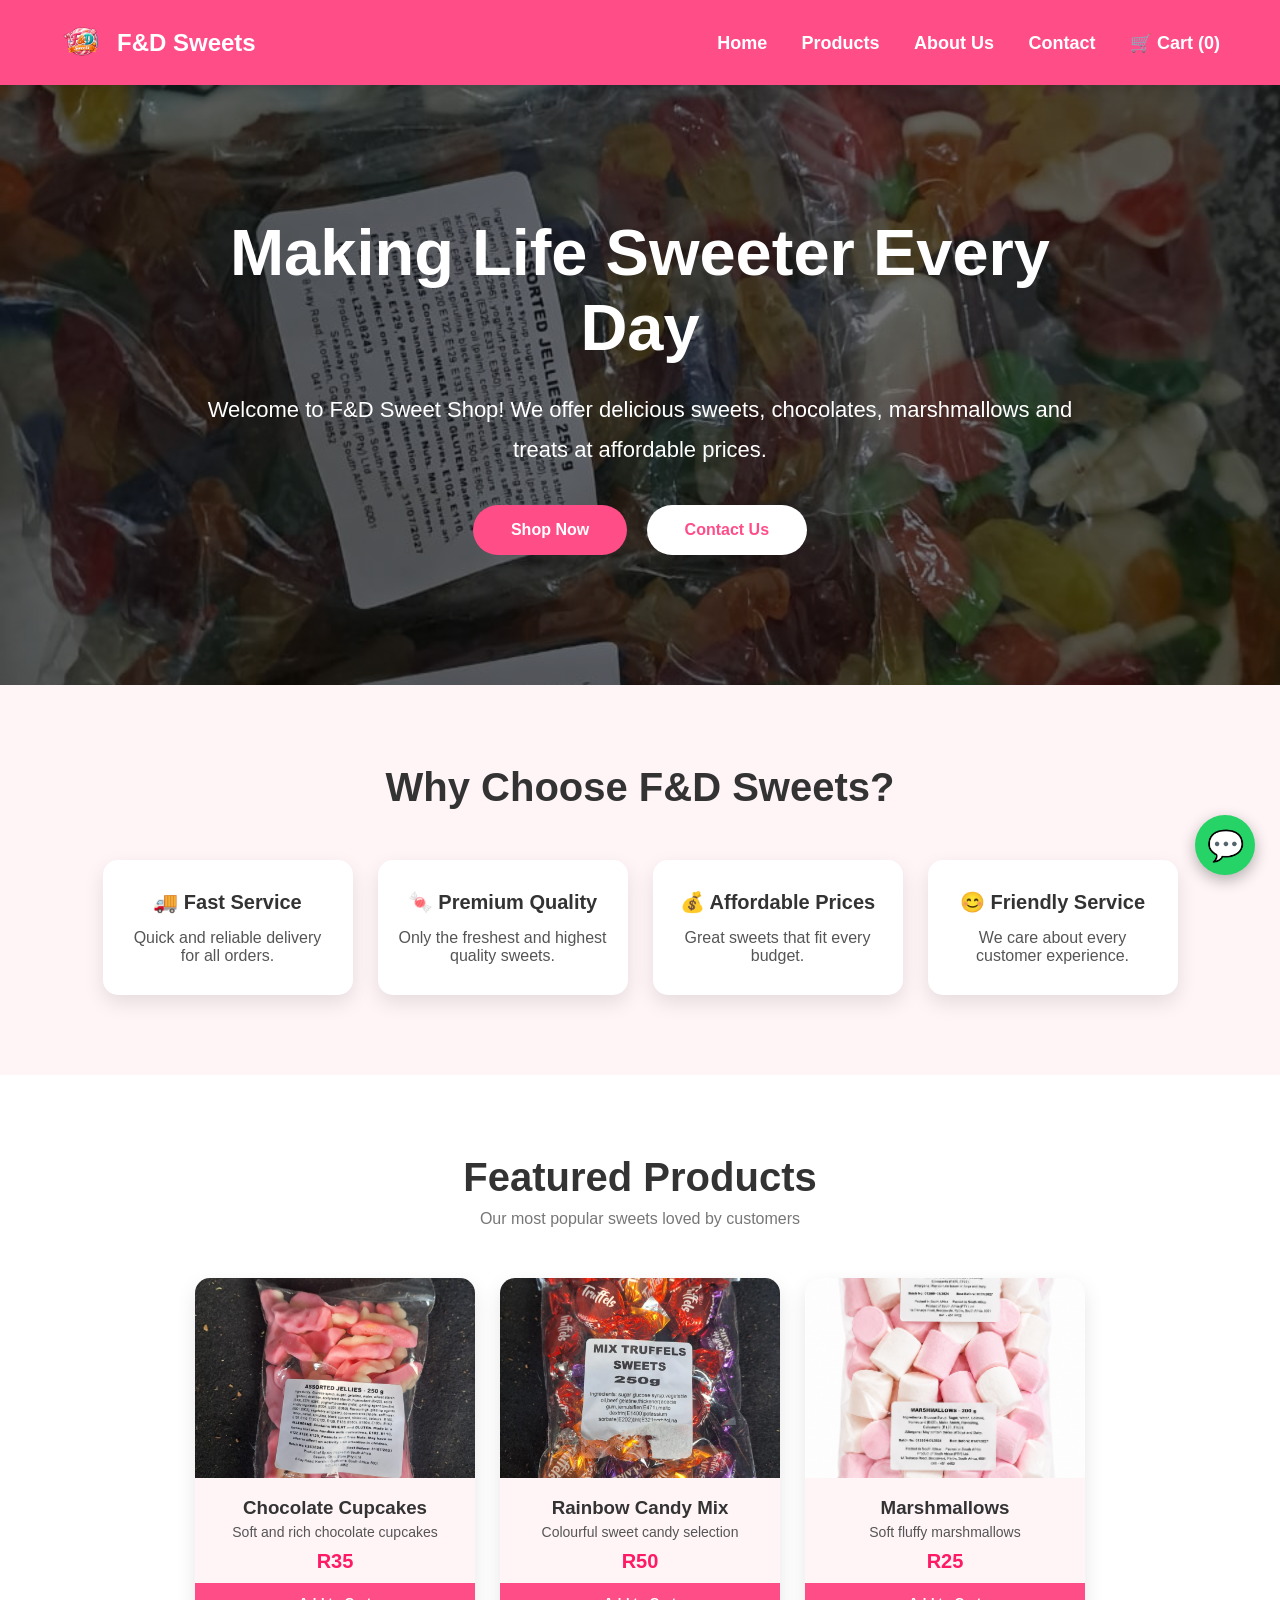
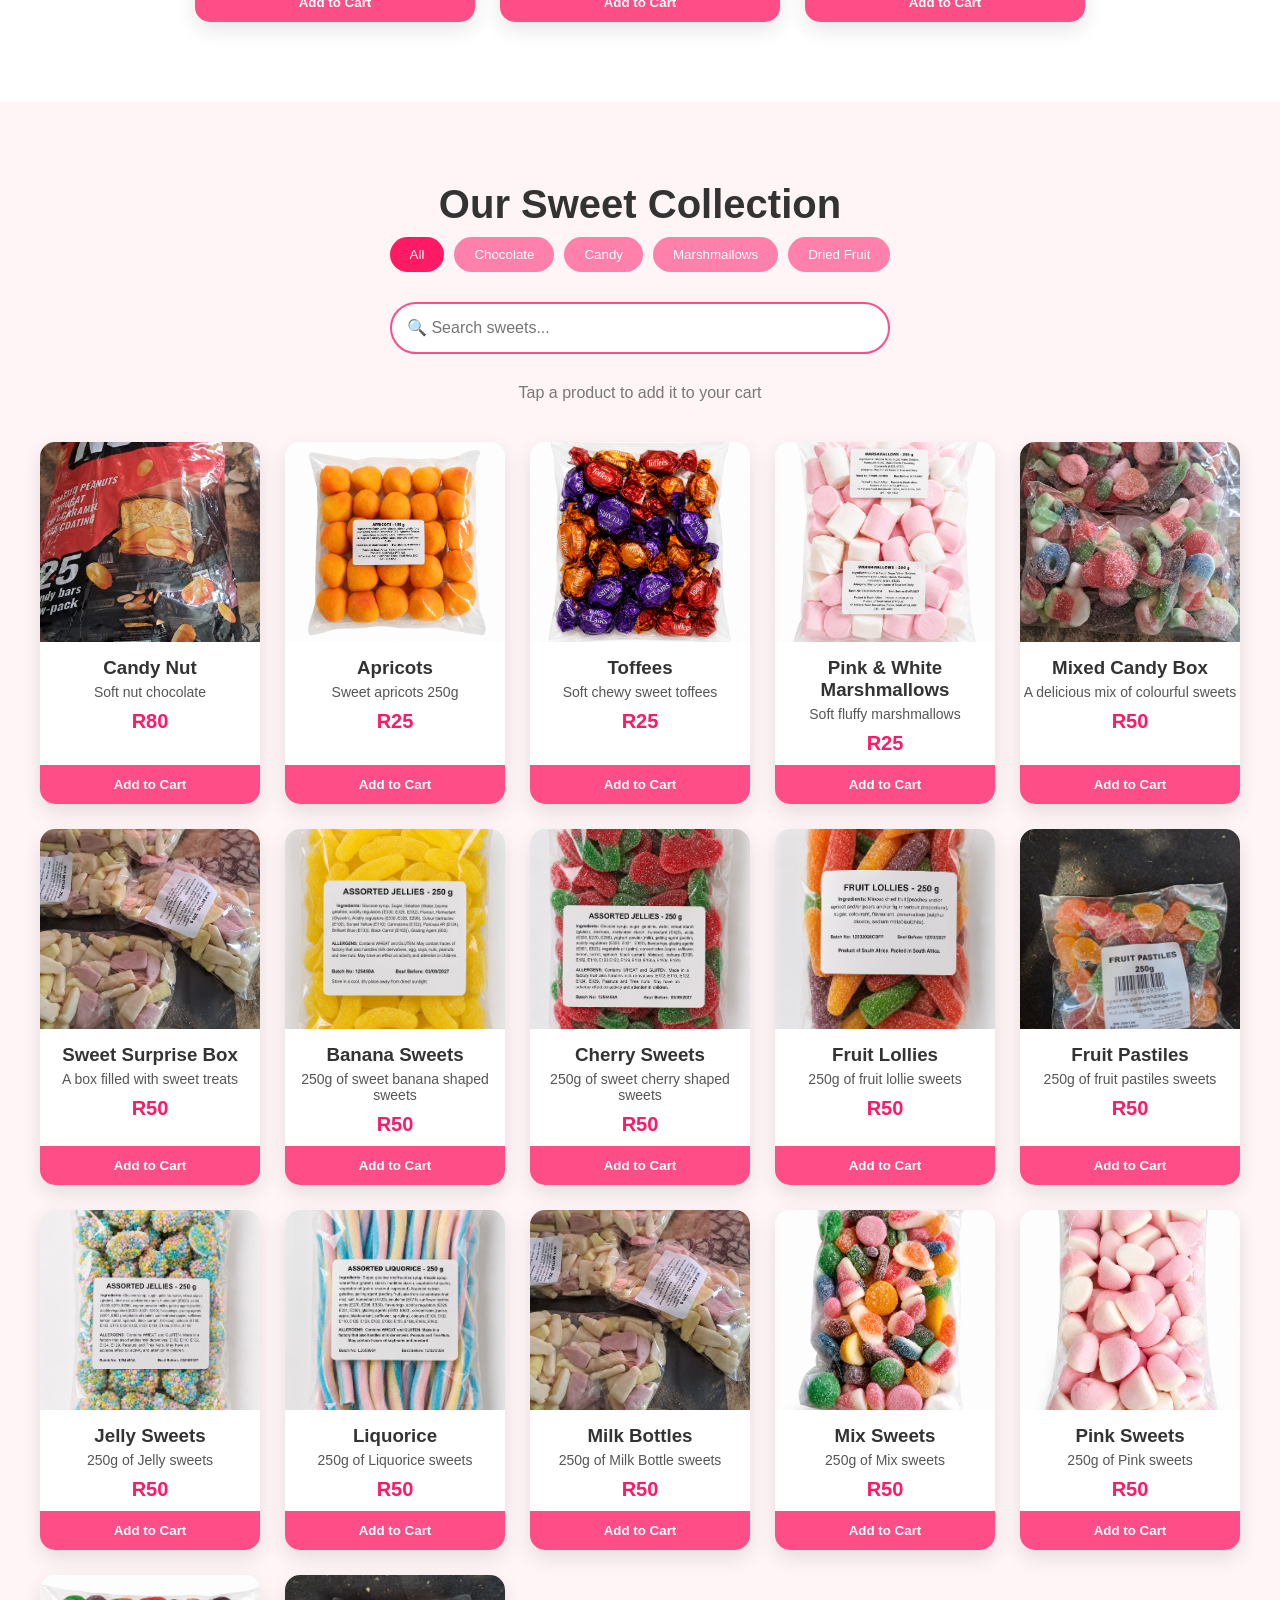
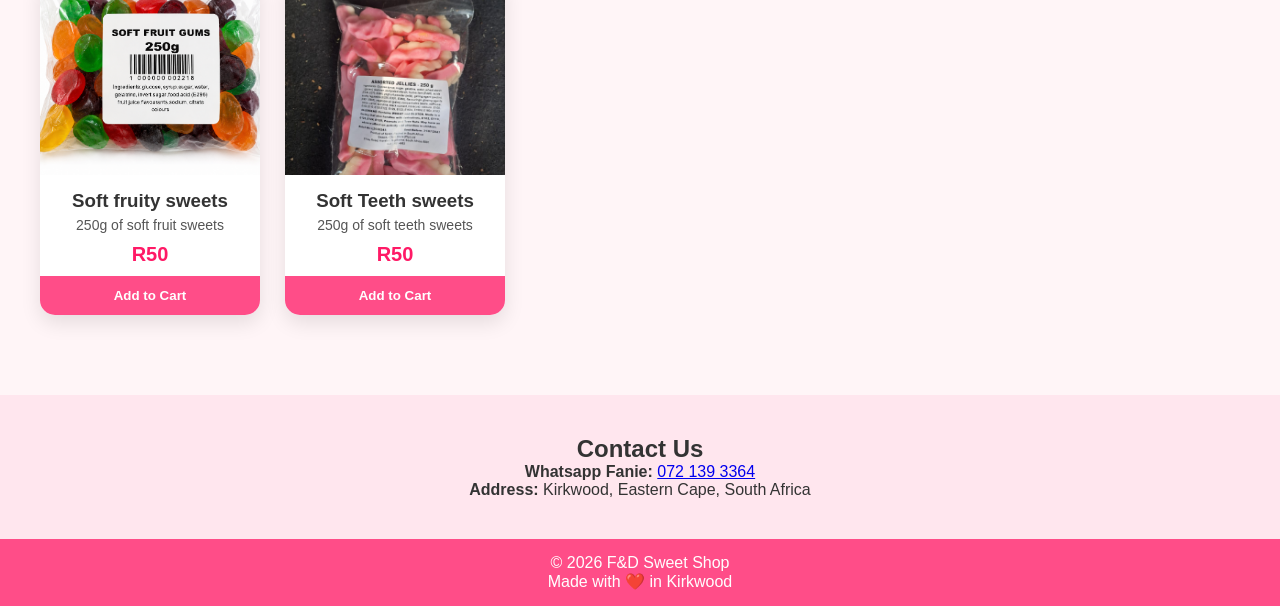
<file: index.html>
<!DOCTYPE html>
<html lang="en">

<head>

    <meta charset="UTF-8">
    <meta name="viewport" content="width=device-width, initial-scale=1.0">

    <title>F&D Sweet Shop</title>

    <link rel="stylesheet" href="style.css">
    <link rel="icon" href="Images/logo.png.png">

</head>

<body id="top">

    <div id="loader">

        <div class="loader-content">

            <h1>🍬 F&D Sweets</h1>

            <p>Loading sweet treats...</p>

        </div>

    </div>

<!-- ================= HEADER ================= -->

<header>

    <div class="logo">

    <img src="Images/logo.png.png" alt="F&D Sweets Logo">

    <span>F&D Sweets</span>

    </div>

    <nav>

        <a href="#top">Home</a>

        <a href="#products">Products</a>

        <a href="#about">About Us</a>

        <a href="#contact">Contact</a>

        <a href="#" id="cartBtn">
            🛒 Cart (0)
        </a>

    </nav>

</header>

<!-- ================= HERO SECTION ================= -->

<section class="hero">

    <div class="hero-content">

        <h1>
            Making Life Sweeter Every Day
        </h1>

        <p>
            Welcome to F&D Sweet Shop!
            We offer delicious sweets,
            chocolates, marshmallows and treats
            at affordable prices.
        </p>

        <a href="#products" class="btn">
            Shop Now
        </a>

        <a href="#contact" class="btn-secondary">
            Contact Us
        </a>

    </div>

</section>

<!-- ================= WHY CHOOSE US ================= -->

<section class="why-us" id="about">

<h2>
    Why Choose F&D Sweets?
</h2>

<div class="why-container">

    <div class="why-box">

        <h3>🚚 Fast Service</h3>

        <p>
            Quick and reliable delivery for all orders.
        </p>

    </div>

    <div class="why-box">

        <h3>🍬 Premium Quality</h3>

        <p>
            Only the freshest and highest quality sweets.
        </p>

    </div>

    <div class="why-box">

        <h3>💰 Affordable Prices</h3>

        <p>
            Great sweets that fit every budget.
        </p>

    </div>

    <div class="why-box">

        <h3>😊 Friendly Service</h3>

        <p>
            We care about every customer experience.
        </p>

    </div>

</div>

</section>

<!-- ================= FEATURED PRODUCTS ================= -->

<section class="featured" id="featured">

<h2>
    Featured Products
</h2>

<p class="featured-subtitle">
    Our most popular sweets loved by customers
</p>

<div class="featured-container">

<div class="featured-card">

<img src="Images/IMG-20260602-WA0046.jpg"
     alt="Chocolate Cupcakes">

<h3>
    Chocolate Cupcakes
</h3>

<p>
    Soft and rich chocolate cupcakes
</p>

<span>
    R35
</span>

<button class="add-to-cart"
        data-name="Chocolate Cupcakes"
        data-price="35">

    Add to Cart

</button>

</div>

<div class="featured-card">

<img src="Images/IMG-20260602-WA0038.jpg"
     alt="Rainbow Candy Mix">

<h3>
    Rainbow Candy Mix
</h3>

<p>
    Colourful sweet candy selection
</p>

<span>
    R50
</span>

<button class="add-to-cart"
        data-name="Rainbow Candy Mix"
        data-price="50">

    Add to Cart

</button>

</div>

<div class="featured-card">

<img src="Images/Marshmallows.png"
     alt="Marshmallows">

<h3>
    Marshmallows
</h3>

<p>
    Soft fluffy marshmallows
</p>

<span>
    R25
</span>

<button class="add-to-cart"
        data-name="Marshmallows"
        data-price="25">

    Add to Cart

</button>

</div>

</div>

</section>

<!-- ================= PRODUCTS ================= -->

<section class="products" id="products">

<h2>
    Our Sweet Collection
</h2>

<div class="category-container">

<button class="category-btn active"
        data-category="All">

    All

</button>

<button class="category-btn"
        data-category="Chocolate">

    Chocolate

</button>

<button class="category-btn"
        data-category="Candy">

    Candy

</button>

<button class="category-btn"
        data-category="Marshmallows">

    Marshmallows

</button>

<button class="category-btn"
        data-category="Dried Fruit">

    Dried Fruit

</button>

</div>

<div class="search-container">

<input type="text"
       id="searchBox"
       placeholder="🔍 Search sweets...">

</div>

<p>
    Tap a product to add it to your cart
</p>

<div class="product-grid"
     id="productGrid">

</div>

</section>

<!-- ================= CART PANEL ================= -->

<div class="cart-panel" id="cartPanel">

    <h2>Your Cart</h2>

    <div id="cartItems"></div>

    <h3 id="cartTotal">
        Total: R0
    </h3>

    <hr>

    <h3>Customer Details</h3>

    <input 
    type="text"
    id="customerName"
    placeholder="Your Name">

    <input 
    type="tel"
    id="customerPhone"
    placeholder="Your Phone Number">

    <input 
        type="text"
        id="customerAddress"
        placeholder="Home Address">

    <button id="checkoutBtn">
        Checkout via WhatsApp
    </button>

    <button id="clearCart">
        Clear Cart
    </button>

    <button id="closeCart">
        Close
    </button>

</div>

<!-- ================= CONTACT ================= -->

<section class="contact"
         id="contact">


<h2>
    Contact Us
</h2>

<p>

<strong>
    Whatsapp Fanie:
</strong>


<a href="https://wa.me/27721393364">

072 139 3364

</a>

</p>

<p>

<strong>
    Address:
</strong>

Kirkwood,
Eastern Cape,
South Africa

</p>

</section>

<!-- FLOATING WHATSAPP BUTTON -->

<a href="https://wa.me/27721393364"
   class="whatsapp-float"
   target="_blank">

    💬

</a>
<footer>

<p>
&copy; 2026 F&D Sweet Shop
</p>

<p>
Made with ❤️ in Kirkwood
</p>

</footer>

<script src="products.js"></script>

<script src="script.js"></script>

</body>

</html>
</file>
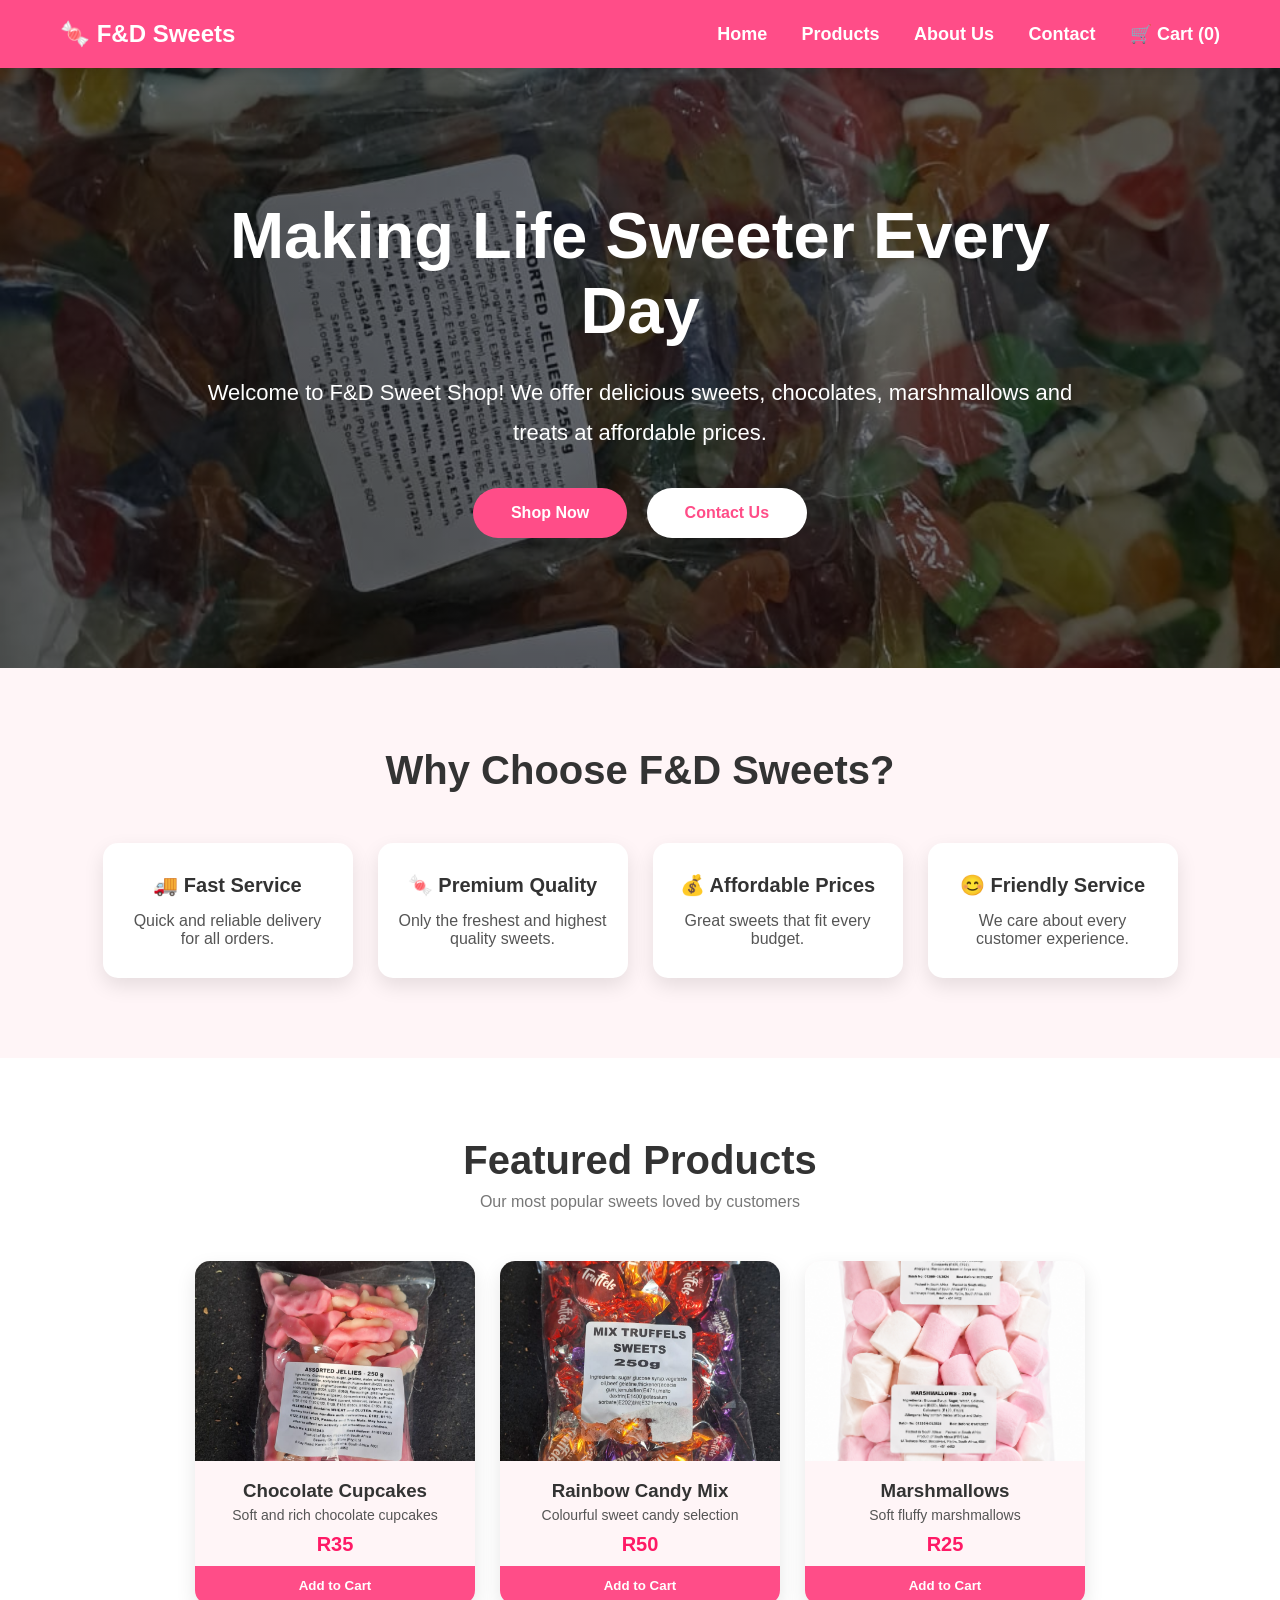
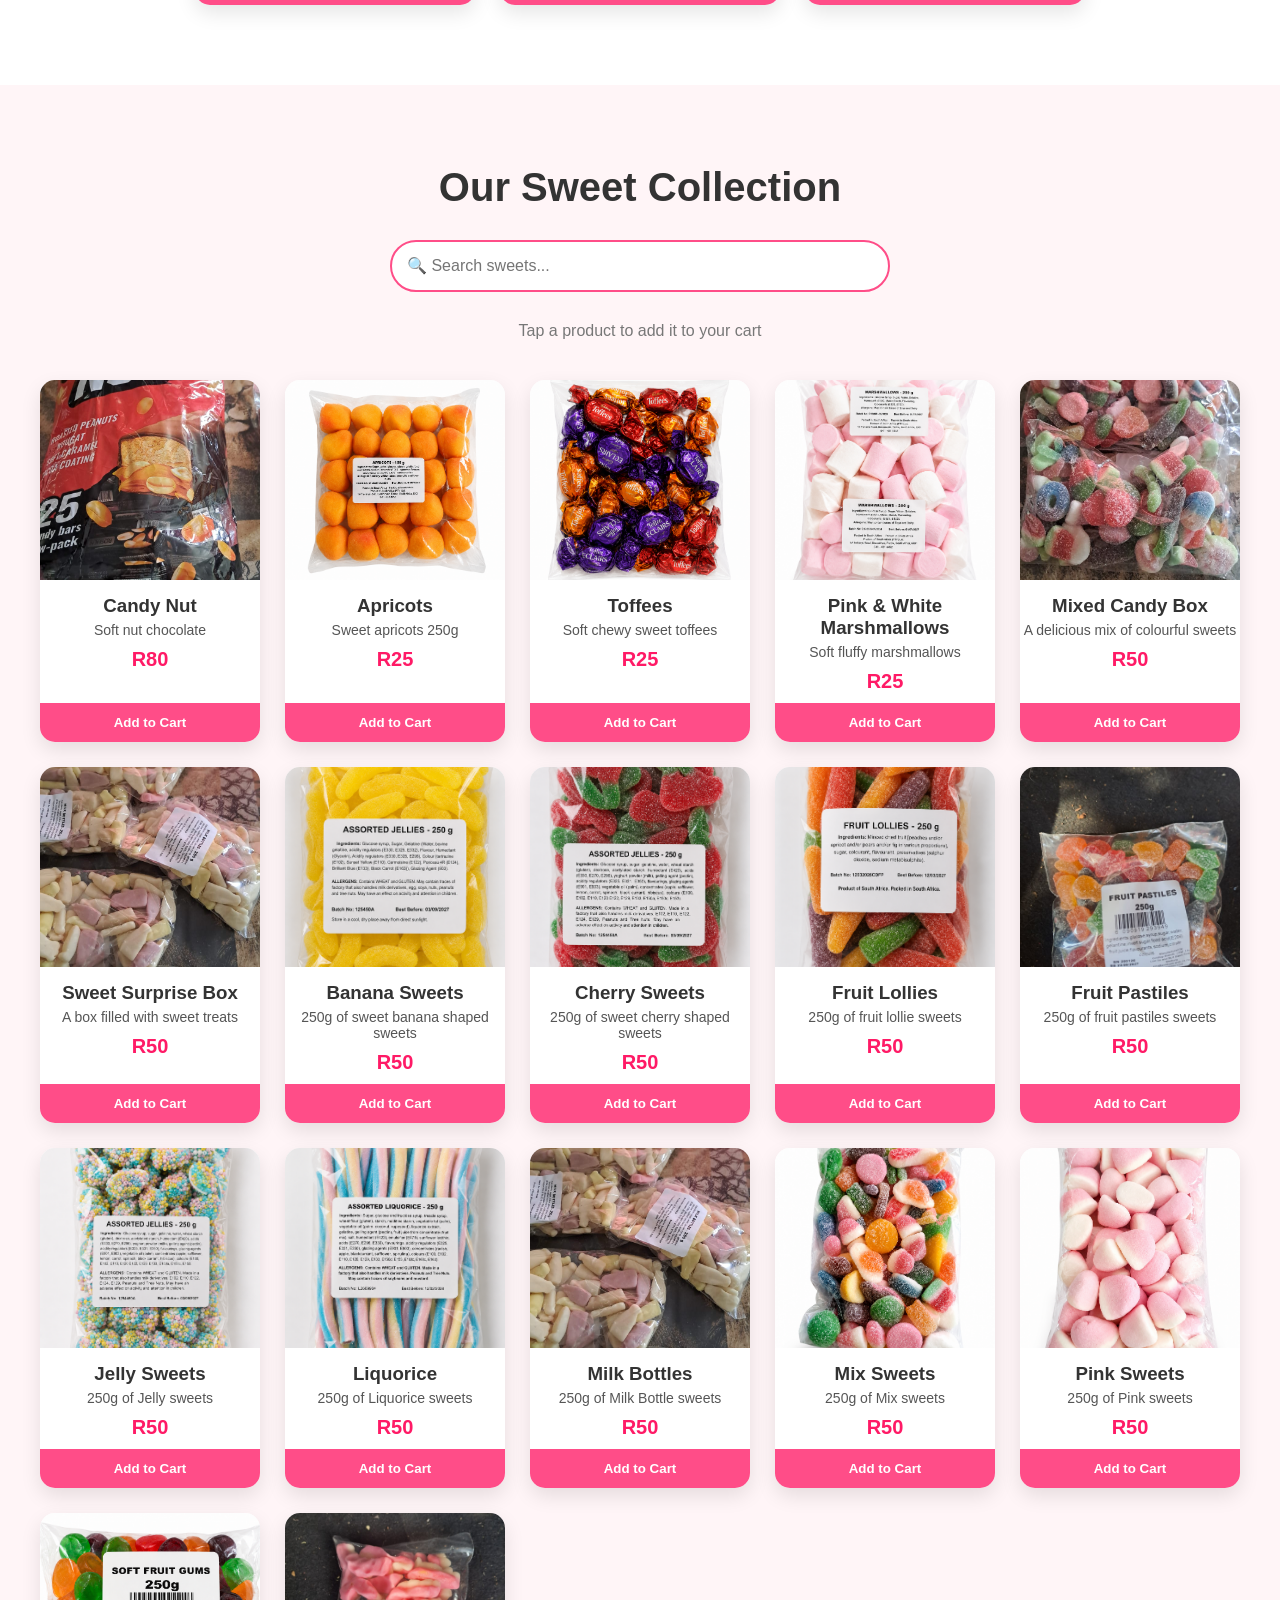
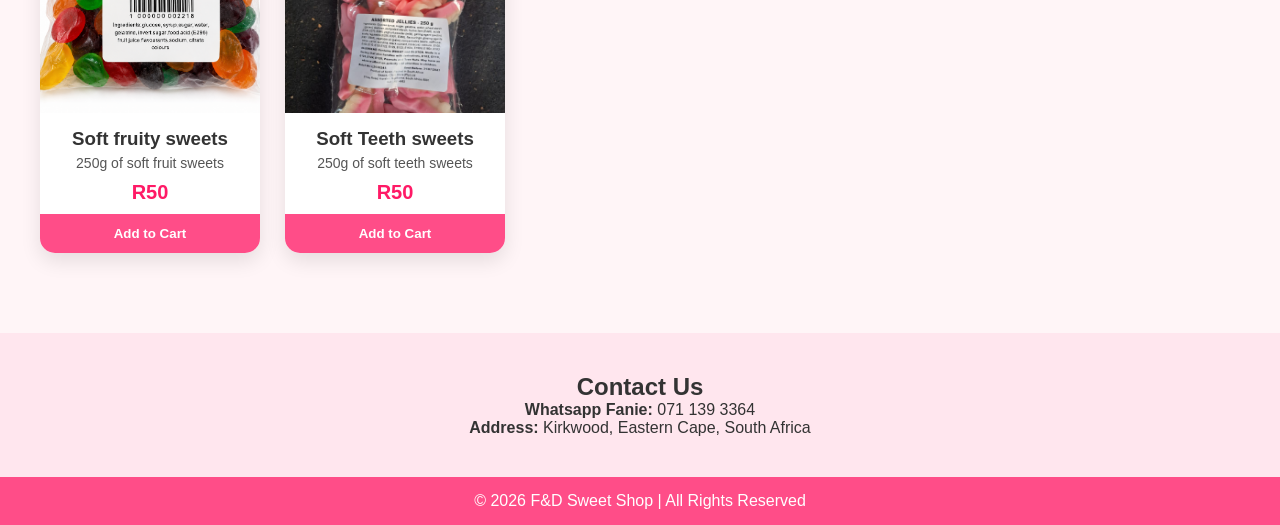
<file: Sweets.html>
<!DOCTYPE html>
<html lang="en">
<head>
    <meta charset="UTF-8" />
    <meta name="viewport" content="width=device-width, initial-scale=1.0"/>
    <title>F&D Sweet Shop</title>

    <link rel="stylesheet" href="style.css">

</head>

<body>

    <!-- ================= HEADER ================= -->

    <header>

        <div class="logo">
            🍬 F&D Sweets
        </div>

        <nav>

            <a href="#">Home</a>

            <a href="#products">Products</a>

            <a href="#about">About Us</a>

            <a href="#contact">Contact</a>

            <a href="#" id="cartBtn">🛒 Cart (0)</a>

        </nav>

    </header>

    <!-- ================= HERO SECTION ================= -->

    <section class="hero">

        <div class="hero-content">

            <h1>Making Life Sweeter Every Day</h1>

            <p>

            Welcome to F&D Sweet Shop!

            We offer delicious sweets, chocolates,
            marshmallows and treats at affordable prices.

            </p>

            <a href="#products" class="btn">Shop Now</a>

            <a href="#contact" class="btn-secondary">Contact Us</a>

        </div>

    </section>

    <!-- ================= WHY CHOOSE US ================= -->

    <section class="why-us" id="about">

        <h2>Why Choose F&D Sweets?</h2>

        <div class="why-container">

            <div class="why-box">
                <h3>🚚 Fast Service</h3>
                <p>Quick and reliable delivery for all orders.</p>
            </div>

            <div class="why-box">
                <h3>🍬 Premium Quality</h3>
                <p>Only the freshest and highest quality sweets.</p>
            </div>

            <div class="why-box">
                <h3>💰 Affordable Prices</h3>
                <p>Great sweets that fit every budget.</p>
            </div>

            <div class="why-box">
                <h3>😊 Friendly Service</h3>
                <p>We care about every customer experience.</p>
            </div>

        </div>

    </section>

    <!-- ================= FEATURED PRODUCTS ================= -->

    <section class="featured" id="products">

        <h2>Featured Products</h2>
        <p class="featured-subtitle">Our most popular sweets loved by customers</p>

        <div class="featured-container">

            <div class="featured-card">
                <img src="Images/IMG-20260602-WA0046.jpg" alt="Cupcakes">
                <h3>Chocolate Cupcakes</h3>
                <p>Soft and rich chocolate cupcakes</p>
                <span>R35</span>

                <button class="add-to-cart" data-name="Chocolate Cupcakes" data-price="35">
                        Add to Cart
                </button>
            </div>

            <div class="featured-card">
                <img src="Images/IMG-20260602-WA0038.jpg" alt="Candy">
                <h3>Rainbow Candy Mix</h3>
                <p>Colourful sweet candy selection</p>
                <span>R50</span>

                <button class="add-to-cart" data-name="Chocolate Cupcakes" data-price="35">
                    Add to Cart
                </button>
            </div>

            <div class="featured-card">
                <img src="Images/Marshmallows.png" alt="Marshmallows">
                <h3>Marshmallows</h3>
                <p>Soft fluffy marshmallows</p>
                <span>R25</span>

                <button class="add-to-cart" data-name="Chocolate Cupcakes" data-price="35">
                    Add to Cart
                </button>
            </div>

        </div>

    </section>

    
    <!-- ================= PRODUCTS ================= -->

    <section class="products" id="products">

        <h2>Our Sweet Collection</h2>

        <div class="search-container">

            <input
                type="text"
                id="searchBox"
                placeholder="🔍 Search sweets...">

        </div>
        
        <p>Tap a product to add it to your cart</p>

        <div class="product-grid" id="productGrid">

           
        </div>
    </section>

    <!-- ================= CART PANEL ================= -->

    <div class="cart-panel" id="cartPanel">

        <h2>Your Cart</h2>

        <div id="cartItems"></div>

        <h3 id="cartTotal">Total: R0</h3>

        <button id="clearCart">Clear Cart</button>

        <button id="closeCart">Close</button>

    </div>

    <section class="contact" id="contact">
        <h2>Contact Us</h2>
        <p><strong>Whatsapp Fanie:</strong> 071 139 3364</p>
        <p><strong>Address:</strong> Kirkwood, Eastern Cape, South Africa</p>
    </section>

    <footer>
        <p>&copy; 2026 F&D Sweet Shop | All Rights Reserved</p>
    </footer>

    <script src="products.js"></script>
    <script src="script.js"></script>
    

</body>
</html>
</file>
<file: style.css>
*{
    margin:0;
    padding:0;
    box-sizing:border-box;
    font-family: Arial, sans-serif;
    }

        body{
            background-color:#fff5f7;
            color:#333;
        }

       /* ================= HEADER ================= */

header{

    position:sticky;

    top:0;

    background:#ff4d88;

    display:flex;

    justify-content:space-between;

    align-items:center;

    padding:20px 60px;

    box-shadow:0 2px 15px rgba(0,0,0,.15);

    z-index:1000;

}

.logo{

    display:flex;

    align-items:center;

    gap:12px;

    color:white;

    font-size:32px;

    font-weight:bold;

}

.logo img{

    width:60px;

    height:60px;

    object-fit:contain;

    border-radius:50%;

}

.logo img{

    width:45px;

    height:45px;

}

.logo{

    font-size:24px;

}

nav a{

    color:white;

    text-decoration:none;

    margin-left:30px;

    font-size:18px;

    font-weight:bold;

    transition:.3s;

}

nav a:hover{

    color:#ffe600;

}

/* ================= HERO ================= */

.hero{

    height:600px;

    background-image:

    linear-gradient(rgba(0,0,0,.55),rgba(0,0,0,.55)),

    url("Images/IMG-20260602-WA0048.jpg");

    background-size:cover;

    background-position:center;

    display:flex;

    justify-content:center;

    align-items:center;

    text-align:center;

    color:white;

}

.hero-content{

    width:70%;

}

.hero h1{

    font-size:65px;

    margin-bottom:25px;

}

.hero p{

    font-size:22px;

    line-height:1.8;

    margin-bottom:35px;

}

.btn{

    display:inline-block;

    background:#ff4d88;

    color:white;

    text-decoration:none;

    padding:16px 38px;

    border-radius:40px;

    margin-right:15px;

    font-weight:bold;

    transition:.3s;

}

.btn:hover{

    background:#ff1a66;

    transform:translateY(-5px);

}

.btn-secondary{

    display:inline-block;

    background:white;

    color:#ff4d88;

    text-decoration:none;

    padding:16px 38px;

    border-radius:40px;

    font-weight:bold;

    transition:.3s;

}

.btn-secondary:hover{

    background:#ffe6ee;

}

/* ================= WHY CHOOSE US ================= */

.why-us{

    padding:80px 20px;

    text-align:center;

    background:#fff5f7;

}

.why-us h2{

    font-size:40px;

    margin-bottom:50px;

    color:#333;

}

.why-container{

    display:flex;

    justify-content:center;

    gap:25px;

    flex-wrap:wrap;

}

.why-box{

    background:white;

    width:250px;

    padding:30px 20px;

    border-radius:15px;

    box-shadow:0 8px 20px rgba(0,0,0,.1);

    transition:.3s;

}

.why-box:hover{

    transform:translateY(-10px);

    box-shadow:0 15px 30px rgba(0,0,0,.2);

}

.why-box h3{

    font-size:20px;

    margin-bottom:15px;

}

.why-box p{

    font-size:16px;

    color:#555;

}

/* ================= FEATURED PRODUCTS ================= */

.featured{

    padding:80px 20px;

    text-align:center;

    background:white;

}

.featured h2{

    font-size:40px;

    margin-bottom:10px;

}

.featured-subtitle{

    color:#777;

    margin-bottom:50px;

}

.featured-container{

    display:flex;

    justify-content:center;

    gap:25px;

    flex-wrap:wrap;

}

.featured-card{

    width:280px;

    background:#fff5f7;

    border-radius:15px;

    overflow:hidden;

    box-shadow:0 8px 20px rgba(0,0,0,.1);

    transition:.3s;

}

.featured-card:hover{

    transform:translateY(-10px);

}

.featured-card img{

    width:100%;

    height:200px;

    object-fit:cover;

}

.featured-card h3{

    margin:15px 0 5px;

}

.featured-card p{

    color:#555;

    font-size:14px;

    margin-bottom:10px;

}

.featured-card span{

    display:block;

    font-size:20px;

    font-weight:bold;

    color:#ff1a66;

    margin-bottom:10px;

}

.featured-card button{

    background:#ff4d88;

    color:white;

    border:none;

    padding:12px 20px;

    width:100%;

    cursor:pointer;

    font-weight:bold;

    transition:.3s;

}

.featured-card button:hover{

    background:#ff1a66;

}

/* ================= RESPONSIVE DESIGN ================= */

/* Tablets */
@media (max-width: 992px){

    header{
        padding:15px 25px;
    }

    nav a{
        margin-left:15px;
        font-size:16px;
    }

    .hero h1{
        font-size:45px;
    }

}

/* Phones */
@media (max-width: 600px){

    header{
        flex-direction:column;
        text-align:center;
        gap:10px;
    }

    nav{
        display:flex;
        flex-wrap:wrap;
        justify-content:center;
        gap:10px;
    }

    nav a{
        margin:5px;
        font-size:14px;
    }

    .hero{
        height:450px;
        padding:20px;
    }

    .hero h1{
        font-size:32px;
    }

    .hero p{
        font-size:16px;
    }

    .btn, .btn-secondary{
        display:block;
        margin:10px auto;
        width:80%;
    }

    .why-container,
    .featured-container{
        flex-direction:column;
        align-items:center;
    }

    .featured-card,
    .why-box{
        width:90%;
    }

}

/* ================= PRODUCTS GRID ================= */

.products{
    padding:80px 20px;
    text-align:center;
    background:#fff5f7;
}

.products h2{
    font-size:40px;
    margin-bottom:10px;
}

.products p{
    color:#777;
    margin-bottom:40px;
}

.product-grid{
    display:grid;
    grid-template-columns:repeat(auto-fit, minmax(220px, 1fr));
    gap:25px;
    max-width:1200px;
    margin:auto;
}

.product-card{
    background:white;
    border-radius:15px;
    overflow:hidden;
    box-shadow:0 8px 20px rgba(0,0,0,.1);
    transition:.3s;
    display:flex;
    flex-direction:column;
}

.product-card:hover{
    transform:translateY(-8px);
}

.product-card img{
    width:100%;
    height:200px;
    object-fit:cover;
}

.product-card h3{
    margin:15px 0 5px;
}

.product-card p{
    color:#555;
    font-size:14px;
    margin-bottom:10px;
}

.product-card span{
    font-size:20px;
    font-weight:bold;
    color:#ff1a66;
    margin-bottom:10px;
}

.product-card button{
    background:#ff4d88;
    color:white;
    border:none;
    padding:12px;
    width:100%;
    cursor:pointer;
    font-weight:bold;
    margin-top:auto;
    transition:.3s;
}

.product-card button:hover{
    background:#ff1a66;
}

/* ================= CART PANEL ================= */

.cart-panel{
    position:fixed;
    right:-400px;
    top:0;
    width:350px;
    height:100%;
    background:white;
    box-shadow:-5px 0 20px rgba(0,0,0,.2);
    padding:20px;
    transition:.3s;
    z-index:2000;
    overflow-y:auto;
}

.cart-panel.active{
    right:0;
}

#cartItems{
    margin-top:20px;
}

.cart-item{
    display:flex;
    justify-content:space-between;
    margin-bottom:15px;
    border-bottom:1px solid #eee;
    padding-bottom:10px;
}

.cart-panel button{
    background:#ff4d88;
    color:white;
    border:none;
    padding:10px;
    width:100%;
    margin-top:20px;
    cursor:pointer;
}

/* ================= SEARCH ================= */

.search-container{
    margin:30px auto;
    max-width:500px;
}

#searchBox{
    width:100%;
    padding:15px;
    border:2px solid #ff4d88;
    border-radius:30px;
    font-size:16px;
    outline:none;
    transition:.3s;
}

#searchBox:focus{
    box-shadow:0 0 15px rgba(255,77,136,.3);
}

.category-container{
    display:flex;
    justify-content:center;
    gap:10px;
    flex-wrap:wrap;
    margin-bottom:25px;
}

.category-btn{
    padding:10px 20px;
    border:none;
    background:#ff80aa;
    color:white;
    border-radius:25px;
    cursor:pointer;
    transition:.3s;
}

.category-btn:hover{
    background:#ff4d88;
}

.category-btn.active{
    background:#ff1a66;
}

.quantity-controls{
    display:flex;
    align-items:center;
    gap:10px;
    margin-top:10px;
}

.quantity-controls button{
    width:30px;
    height:30px;
    border:none;
    background:#ff80aa;
    color:white;
    border-radius:50%;
    cursor:pointer;
}

.remove-btn{
    margin-top:10px;
    border:none;
    background:#ff4d88;
    color:white;
    padding:8px 15px;
    border-radius:20px;
    cursor:pointer;
}

#checkoutBtn{
    width:100%;
    padding:15px;
    background:#25D366;
    color:white;
    border:none;
    border-radius:30px;
    font-size:16px;
    cursor:pointer;
    margin-top:20px;
    font-weight:bold;
}

#checkoutBtn:hover{
    opacity:0.9;
}
        
/* ================= CONTACT ================= */

.contact{

    background-color:#ffe6ee;

    padding:40px;

    text-align:center;

}


/* ================= FOOTER ================= */

footer{

    background-color:#ff4d88;

    color:white;

    text-align:center;

    padding:15px;

}


/* ================= MOBILE CART FIX ================= */

@media (max-width:600px){

    .cart-panel{

        width:100%;

    }

}

/* ================= WHATSAPP FLOAT BUTTON ================= */

.whatsapp-float{

    position:fixed;

    bottom:25px;

    right:25px;

    width:60px;

    height:60px;

    background:#25D366;

    color:white;

    border-radius:50%;

    display:flex;

    justify-content:center;

    align-items:center;

    font-size:30px;

    text-decoration:none;

    box-shadow:0 5px 15px rgba(0,0,0,0.3);

    z-index:3000;

    transition:0.3s;

}


.whatsapp-float:hover{

    transform:scale(1.1);

}

/* ================= CUSTOMER DETAILS ================= */


.cart-panel input,
.cart-panel select{

    width:100%;

    padding:12px;

    margin-top:10px;

    border:2px solid #ff80aa;

    border-radius:10px;

    font-size:16px;

}


.cart-panel h3{

    margin-top:20px;

}

/* MOBILE SIZE */

@media(max-width:600px){

    .whatsapp-float{

        width:55px;

        height:55px;

        bottom:20px;

        right:20px;

        font-size:25px;

    }

}

.empty-cart{
    text-align:center;
    color:#777;
    margin-top:30px;
    line-height:1.8;
    font-size:18px;
}

/* ================= LOADING SCREEN ================= */

#loader{

    position:fixed;

    top:0;
    left:0;

    width:100%;
    height:100%;

    background:#fff5f7;

    display:flex;

    justify-content:center;
    align-items:center;

    z-index:99999;

    transition:opacity 0.5s;
}


.loader-content{

    text-align:center;

}


.loader-content h1{

    color:#ff4d88;

    font-size:45px;

    margin-bottom:20px;

}


.loader-content p{

    color:#777;

    font-size:20px;

}
</file>
